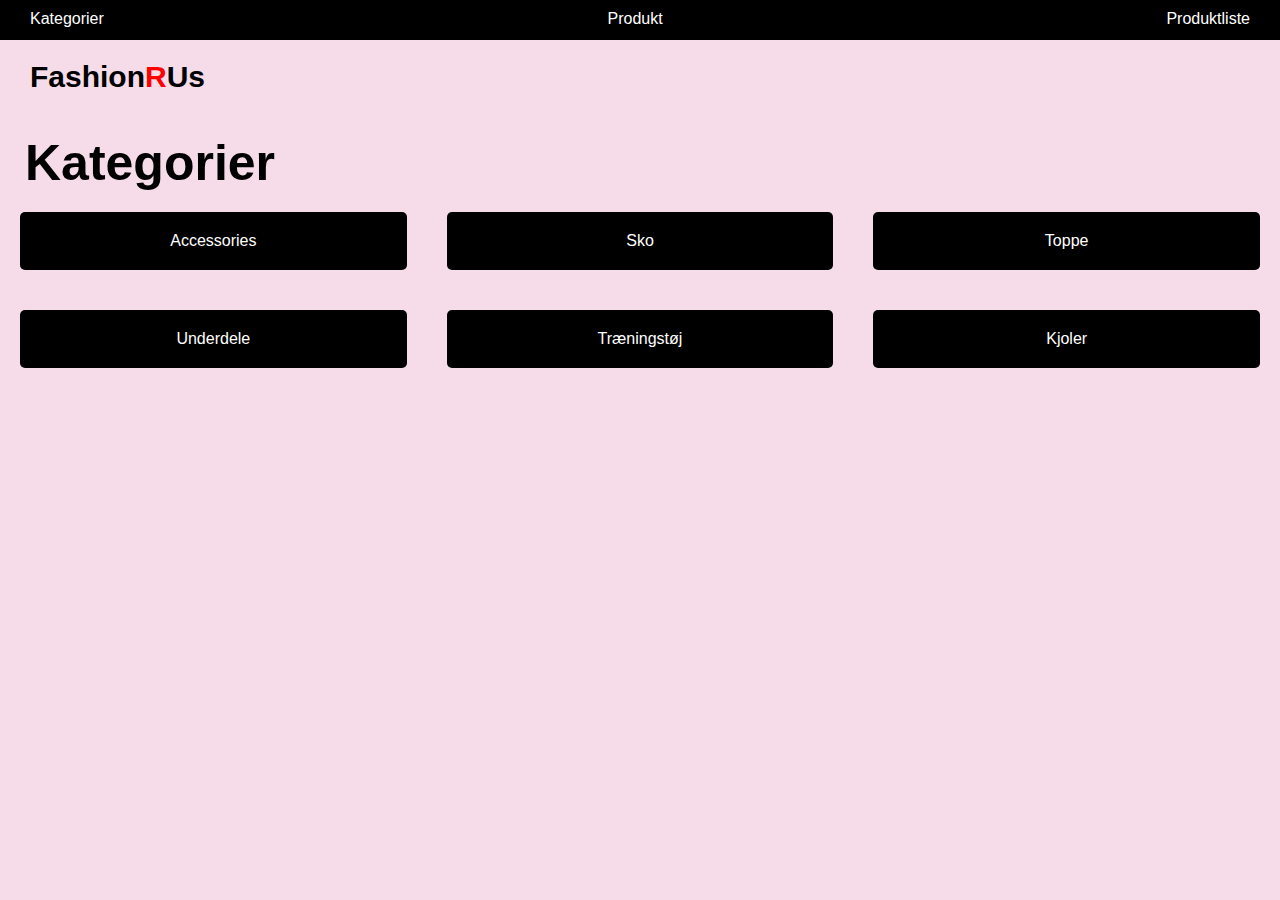
<file: kategori.html>
<!DOCTYPE html>
<html lang="da">

<head>
    <meta charset="UTF-8">
    <meta name="viewport" content="width=device-width, initial-scale=1.0">
    <title>Kategori</title>
    <link rel="stylesheet" href="style.css">
</head>

<body>

    <header>

        <nav>
            <ul>
                <li><a href="kategori.html">Kategorier</a></li>
                <li> <a href="produkt.html">Produkt</a></li>
                <li> <a href="produktliste.html">Produktliste</a></li>
            </ul>

        </nav>

    </header>

    <a class="logo" href="index.html">
        <h1>Fashion<span>R</span>Us</h1>
    </a>

    <main>


        <h1 class="h1kategori">Kategorier</h1>

        <section class="kategoriliste">
            <a href="produktliste.html">Accessories</a>
            <a href="produktliste.html">Sko</a>
            <a href="produktliste.html">Toppe</a>
            <a href="produktliste.html">Underdele</a>
            <a href="produktliste.html">Træningstøj</a>
            <a href="produktliste.html">Kjoler</a>

        </section>


    </main>



    <footer></footer>

</body>

</html>
</file>
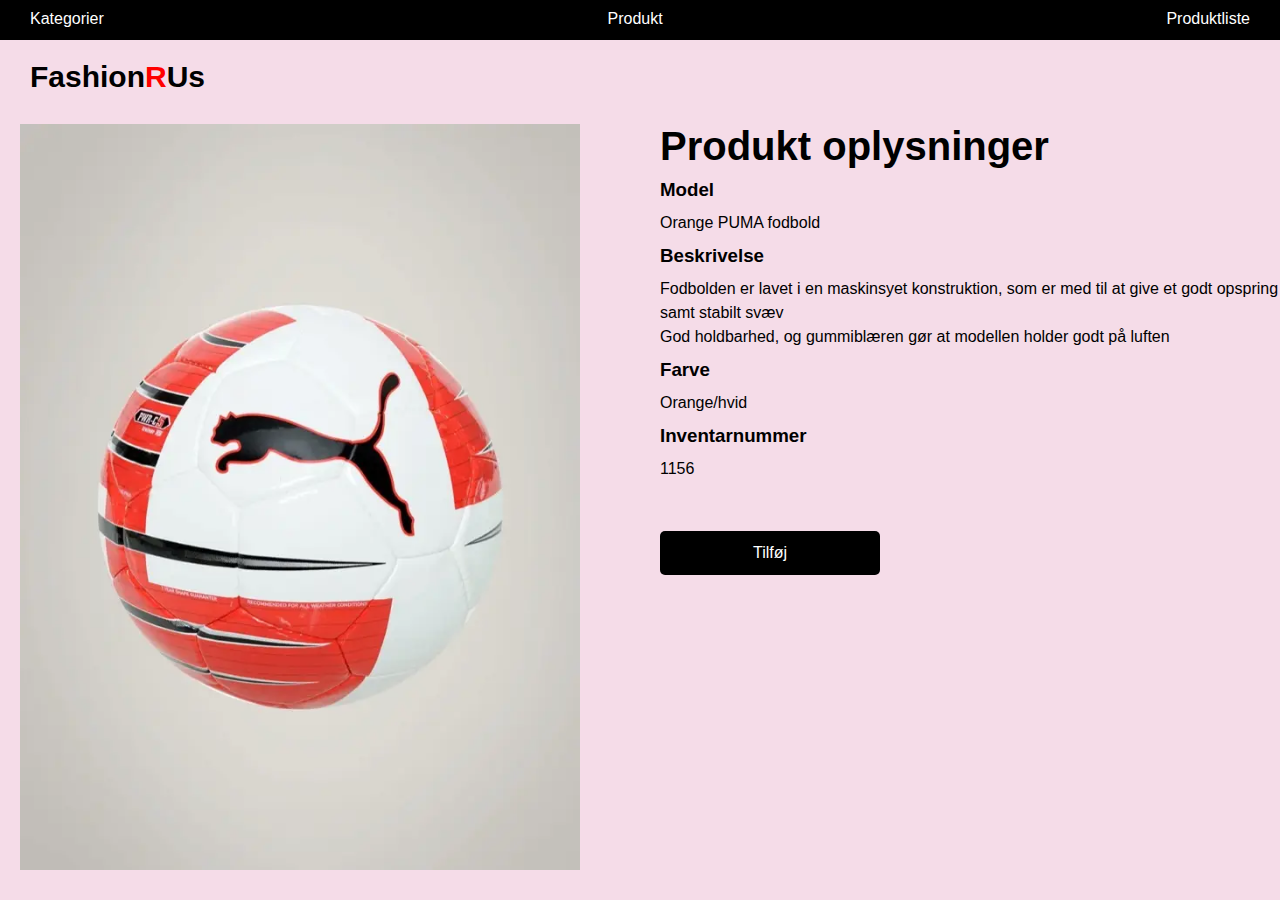
<file: produkt.html>
<!DOCTYPE html>
<html lang="da">

<head>
    <meta charset="UTF-8">
    <meta name="viewport" content="width=device-width, initial-scale=1.0">
    <title>Produkt</title>
    <link rel="stylesheet" href="style.css">
</head>

<body>

    <header>

        <nav>
            <ul>
                <li><a href="kategori.html">Kategorier</a></li>
                <li> <a href="produkt.html">Produkt</a></li>
                <li> <a href="produktliste.html">Produktliste</a></li>
            </ul>

        </nav>

    </header>

    <a class="logo" href="index.html">
        <h1>Fashion<span>R</span>Us</h1>
    </a>


    <main>

        <div class="unique">
            <img class="bold" src="img/bold.webp" alt="bold">
            <div class="tekst">
                <h1>Produkt oplysninger</h1>
                <h3>Model</h3>
                <p>Orange PUMA fodbold</p>
                <h3>Beskrivelse</h3>
                <p>
                    Fodbolden er lavet i en maskinsyet konstruktion, som er med til at give et godt opspring samt
                    stabilt
                    svæv <br>
                    God holdbarhed, og gummiblæren gør at modellen holder godt på luften</p>
                <h3>Farve</h3>
                <p>Orange/hvid</p>
                <h3>Inventarnummer</h3>
                <p>1156</p>
                <div class="knap">
                    <p> <a href="#">Tilføj</a></p>
                </div>

            </div>



        </div>


    </main>



    <footer></footer>

</body>

</html>
</file>
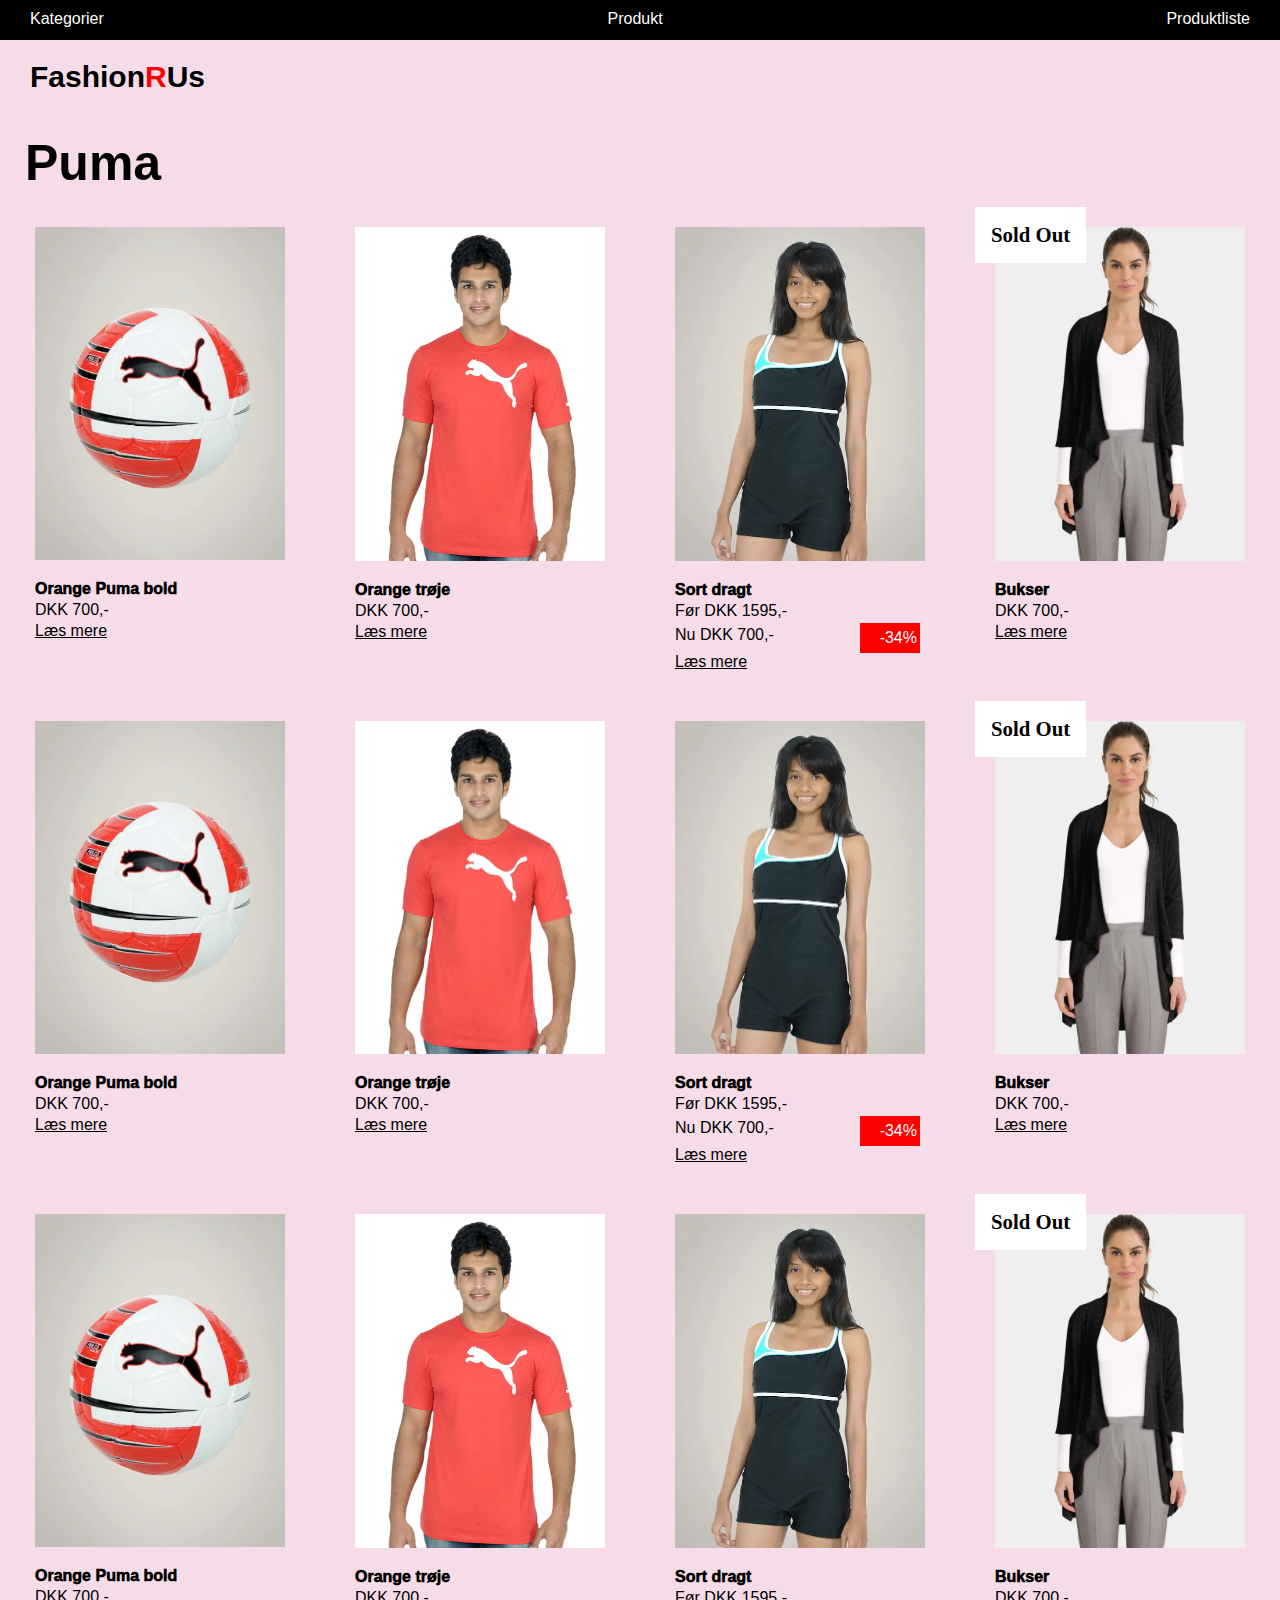
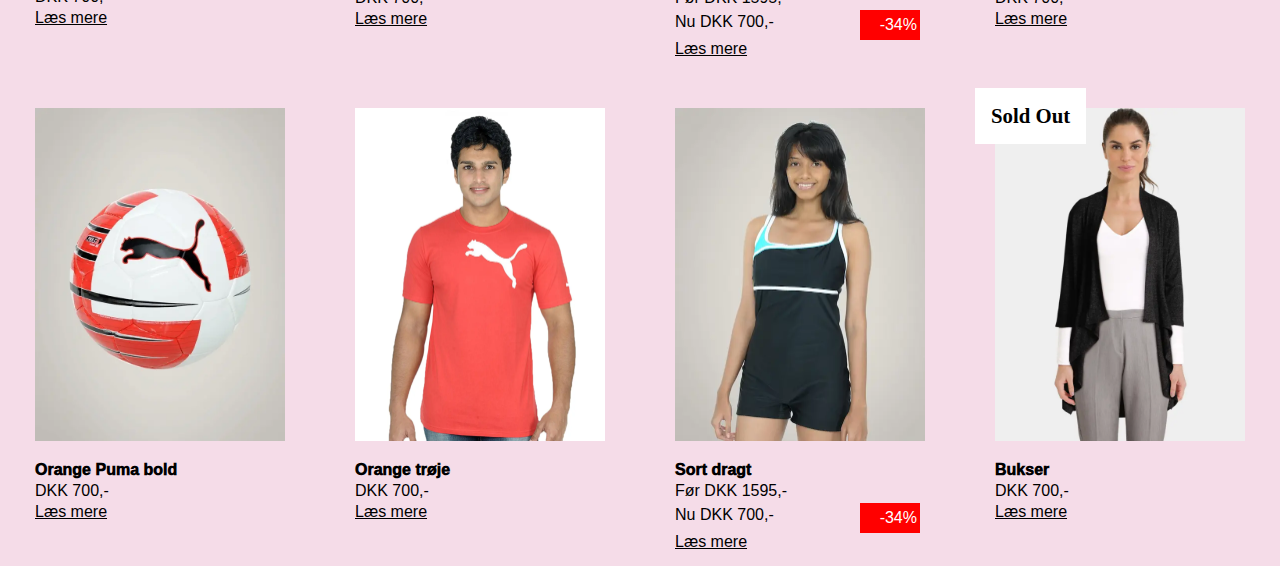
<file: produktliste.html>
<!DOCTYPE html>
<html lang="da">

<head>
    <meta charset="UTF-8">
    <meta name="viewport" content="width=device-width, initial-scale=1.0">
    <title>Produktliste</title>
    <link rel="stylesheet" href="style.css">
</head>

<body>

    <header>

        <nav>
            <ul>
                <li><a href="kategori.html">Kategorier</a></li>
                <li> <a href="produkt.html">Produkt</a></li>
                <li> <a href="produktliste.html">Produktliste</a></li>
            </ul>

        </nav>

    </header>



    <main>

        <a class="logo" href="index.html">
            <h1>Fashion<span>R</span>Us</h1>
        </a>

        <h1 class="h1nike">Puma</h1>



        <section class="products">

            <div class="product">
                <img src="img/bold.webp" alt="bold">
                <h3>Orange Puma bold</h3>
                <p class="pris">DKK 700,-</p>
                <a href="produkt.html">Læs mere</a>
            </div>

            <div class="product">
                <img src="img/orange_troeje.webp" alt="orange trøje">
                <h3>Orange trøje </h3>
                <p class="pris">DKK 700,-</p>
                <a href="produkt.html">Læs mere</a>
            </div>

            <div class="product">
                <img src="img/dragt.webp" alt="dragt">
                <h3>Sort dragt</h3>
                <p class="pris"> Før DKK 1595,-</p>
                <div class="discount">
                    <p> Nu DKK 700,-</p>
                    <p class="procent">-34%</p>
                </div>

                <a href="produkt.html">Læs mere</a>
            </div>

            <div class="product product_sold">
                <img src="img/soldout.webp" alt="udsolgt">
                <h3>Bukser</h3>
                <p class="pris">DKK 700,-</p>
                <a href="produkt.html">Læs mere</a>
            </div>


            <div class="product">
                <img src="img/bold.webp" alt="bold">
                <h3>Orange Puma bold</h3>
                <p class="pris">DKK 700,-</p>
                <a href="produkt.html">Læs mere</a>
            </div>

            <div class="product">
                <img src="img/orange_troeje.webp" alt="orange trøje">
                <h3>Orange trøje </h3>
                <p class="pris">DKK 700,-</p>
                <a href="produkt.html">Læs mere</a>
            </div>

            <div class="product">
                <img src="img/dragt.webp" alt="dragt">
                <h3>Sort dragt</h3>
                <p class="pris"> Før DKK 1595,-</p>
                <div class="discount">
                    <p> Nu DKK 700,-</p>
                    <p class="procent">-34%</p>
                </div>

                <a href="produkt.html">Læs mere</a>
            </div>

            <div class="product product_sold">
                <img src="img/soldout.webp" alt="udsolgt">
                <h3>Bukser</h3>
                <p class="pris">DKK 700,-</p>
                <a href="produkt.html">Læs mere</a>
            </div>


            <div class="product">
                <img src="img/bold.webp" alt="bold">
                <h3>Orange Puma bold</h3>
                <p class="pris">DKK 700,-</p>
                <a href="produkt.html">Læs mere</a>
            </div>

            <div class="product">
                <img src="img/orange_troeje.webp" alt="orange trøje">
                <h3>Orange trøje </h3>
                <p class="pris">DKK 700,-</p>
                <a href="produkt.html">Læs mere</a>
            </div>

            <div class="product">
                <img src="img/dragt.webp" alt="dragt">
                <h3>Sort dragt</h3>
                <p class="pris"> Før DKK 1595,-</p>
                <div class="discount">
                    <p> Nu DKK 700,-</p>
                    <p class="procent">-34%</p>
                </div>

                <a href="produkt.html">Læs mere</a>
            </div>

            <div class="product product_sold">
                <img src="img/soldout.webp" alt="udsolgt">
                <h3>Bukser</h3>
                <p class="pris">DKK 700,-</p>
                <a href="produkt.html">Læs mere</a>
            </div>


            <div class="product">
                <img src="img/bold.webp" alt="bold">
                <h3>Orange Puma bold</h3>
                <p class="pris">DKK 700,-</p>
                <a href="produkt.html">Læs mere</a>
            </div>

            <div class="product">
                <img src="img/orange_troeje.webp" alt="orange trøje">
                <h3>Orange trøje </h3>
                <p class="pris">DKK 700,-</p>
                <a href="produkt.html">Læs mere</a>
            </div>

            <div class="product">
                <img src="img/dragt.webp" alt="dragt">
                <h3>Sort dragt</h3>
                <p class="pris"> Før DKK 1595,-</p>
                <div class="discount">
                    <p> Nu DKK 700,-</p>
                    <p class="procent">-34%</p>
                </div>

                <a href="produkt.html">Læs mere</a>
            </div>

            <div class="product product_sold">
                <img src="img/soldout.webp" alt="udsolgt">
                <h3>Bukser</h3>
                <p class="pris">DKK 700,-</p>
                <a href="produkt.html">Læs mere</a>
            </div>


        </section>


    </main>



    <footer></footer>

</body>

</html>
</file>
<file: style.css>
* {
  margin: 0;
  padding: 0;
  box-sizing: border-box;
}

body {
  background-color: rgb(245, 220, 232);
}

p {
  line-height: 1.5;
}

nav {
  background-color: black;
  height: 40px;
}

ul {
  display: flex;
  flex-direction: row;
  justify-content: space-between;
  margin-left: 30px;
  margin-right: 30px;
  list-style-type: none;
}

ul a {
  color: white;
  text-decoration: none;
  font-family: sans-serif;
}

ul li {
  padding-top: 10px;
}

h1 {
  color: black;
  font-size: 200px;
  text-align: center;
  font-family: sans-serif;
  padding-top: 100px;
}

a {
  text-decoration: none;
}

span {
  color: red;
}

.logo h1 {
  font-size: 30px;
  text-align: start;
  padding-left: 30px;
  padding-top: 20px;
  padding-bottom: 10px;
  font-family: sans-serif;
}

.h1kategori {
  font-size: 50px;
  padding-bottom: 0;
  text-align: start;
  padding-left: 25px;
  margin-top: 0;
  padding-top: 30px;
}

.kategoriliste {
  display: grid;
  grid-template-columns: 1fr 1fr 1fr;
  grid-template-rows: 1fr 1fr;
}

.kategoriliste a {
  color: white;
  background-color: black;
  margin: 20px;
  padding: 20px;
  text-align: center;
  border-radius: 5px;
  font-family: sans-serif;
}

.h1nike {
  font-size: 50px;
  padding-bottom: 0;
  text-align: start;
  padding-left: 25px;
  margin-top: 0;
  padding-top: 30px;
}

.product {
  margin: 15px;
}

.products {
  display: grid;
  grid-template-columns: 1fr 1fr 1fr 1fr;
}

.product img {
  width: 500px;
}

img {
  max-width: 100%;
  display: block;
  width: 200px;
  padding: 20px;
}

.products h3 {
  padding-left: 20px;
  font-weight: 1000;
  font-family: sans-serif;
  font-size: medium;
}

.products p {
  padding-left: 20px;
  font-family: sans-serif;
}

.product a {
  text-decoration: underline;
  color: black;
  font-family: sans-serif;
  padding-left: 20px;
}

.procent {
  color: white;
  background-color: red;
  padding: 3px;
  margin-right: 25px;
}

.discount {
  display: flex;
  flex-direction: row;
  justify-content: space-between;
}

.product_sold::before {
  content: "Sold Out";
  position: absolute;
  padding: 1rem;
  color: black;
  font-weight: 600;
  font-size: 1.3rem;
  background-color: white;
}

.unique {
  display: grid;
  grid-template-columns: 1fr 1fr;
}

.unique img {
  width: 600px;
}

.unique h3 {
  font-family: sans-serif;
  padding-left: 20px;
  padding-top: 10px;
  padding-bottom: 10px;
}

.unique h1 {
  font-size: 40px;
  text-align: start;
  padding-left: 20px;
  padding-top: 20px;
}

.unique p {
  padding-left: 20px;
  font-family: sans-serif;
  line-height: 1.5;
}

.knap p {
  color: white;
  background-color: black;
  margin-left: 20px;
  margin-right: 400px;
  margin-top: 50px;
  padding: 10px;
  text-align: center;
  border-radius: 5px;
  font-family: sans-serif;
}

.knap a {
  color: white;
}
</file>
